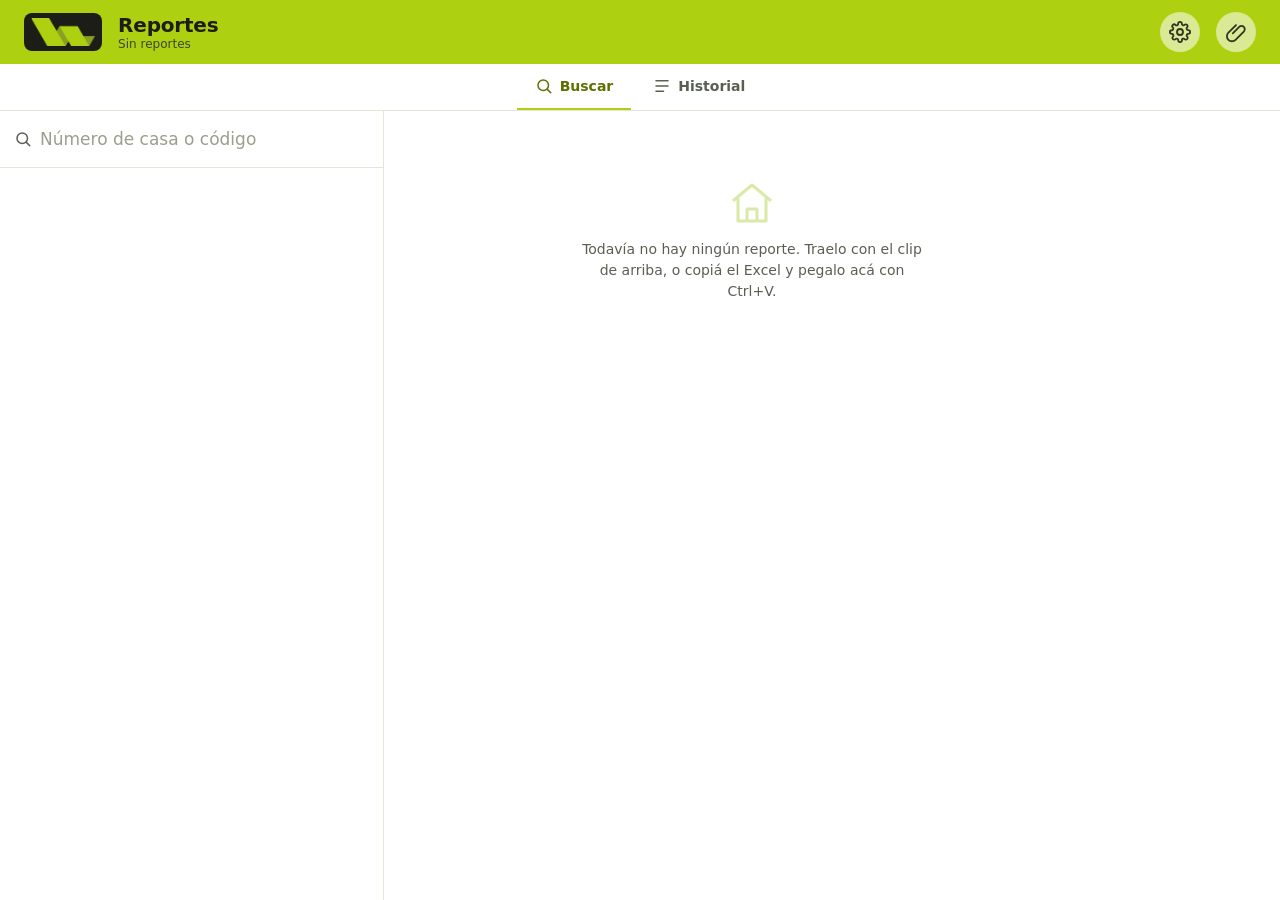
<file: index.html>
<!DOCTYPE html>
<html lang="es">
<head>
<meta charset="utf-8">
<meta name="viewport" content="width=device-width, initial-scale=1, viewport-fit=cover">
<title>Reportes — Adelante Desarrollos</title>
<meta name="theme-color" content="#add010">
<meta name="description" content="Consulta de avance eléctrico por casa y generación del texto de reporte.">
<link rel="manifest" href="manifest.webmanifest">
<link rel="icon" href="iconos/icono-192.png">
<link rel="apple-touch-icon" href="iconos/icono-192.png">
<link rel="stylesheet" href="css/estilos.css">
</head>
<body>

<header class="barra">
  <img class="barra__logo" src="iconos/logo.png" alt="Adelante Desarrollos">
  <div class="barra__texto">
    <h1 class="barra__titulo">Reportes</h1>
    <p class="barra__sub" id="barraSub">Sin reportes</p>
  </div>
  <!-- La tuerca va antes del clip a propósito: el clip es lo que se usa todas
       las semanas y se queda donde siempre estuvo, en la punta. -->
  <button type="button" class="clip" id="btnAjustes" aria-label="Ajustes de los textos" title="Ajustes de los textos">
    <svg viewBox="0 0 24 24" aria-hidden="true" focusable="false">
      <circle cx="12" cy="12" r="3.25" fill="none" stroke="currentColor" stroke-width="2"/>
      <path d="M19.4 15a1.65 1.65 0 0 0 .33 1.82l.06.06a2 2 0 1 1-2.83 2.83l-.06-.06a1.65 1.65 0 0 0-1.82-.33 1.65 1.65 0 0 0-1 1.51V21a2 2 0 0 1-4 0v-.09A1.65 1.65 0 0 0 9 19.4a1.65 1.65 0 0 0-1.82.33l-.06.06a2 2 0 1 1-2.83-2.83l.06-.06a1.65 1.65 0 0 0 .33-1.82 1.65 1.65 0 0 0-1.51-1H3a2 2 0 0 1 0-4h.09A1.65 1.65 0 0 0 4.6 9a1.65 1.65 0 0 0-.33-1.82l-.06-.06a2 2 0 1 1 2.83-2.83l.06.06a1.65 1.65 0 0 0 1.82.33H9a1.65 1.65 0 0 0 1-1.51V3a2 2 0 0 1 4 0v.09a1.65 1.65 0 0 0 1 1.51 1.65 1.65 0 0 0 1.82-.33l.06-.06a2 2 0 1 1 2.83 2.83l-.06.06a1.65 1.65 0 0 0-.33 1.82V9a1.65 1.65 0 0 0 1.51 1H21a2 2 0 0 1 0 4h-.09a1.65 1.65 0 0 0-1.51 1z"
            fill="none" stroke="currentColor" stroke-width="2"
            stroke-linecap="round" stroke-linejoin="round"/>
    </svg>
  </button>
  <button type="button" class="clip" id="btnImportar" aria-label="Importar reporte de Excel" title="Importar reporte de Excel">
    <svg viewBox="0 0 24 24" aria-hidden="true" focusable="false">
      <path d="M8.5 13.5l7-7a3.5 3.5 0 0 1 5 5l-9 9a5.5 5.5 0 0 1-7.8-7.8l8.3-8.3"
            fill="none" stroke="currentColor" stroke-width="2"
            stroke-linecap="round" stroke-linejoin="round"/>
    </svg>
  </button>
  <input type="file" id="archivo" accept=".xlsx,.xlsm,.xls" hidden>
</header>

<main id="vistas">

  <!-- ══════════════ BUSCAR ══════════════ -->
  <section class="vista vista--activa" id="vista-buscar">
    <div class="columnas" id="columnas">

      <div class="columna columna--lista">
        <div class="buscador">
          <svg class="buscador__lupa" viewBox="0 0 24 24" aria-hidden="true" focusable="false">
            <circle cx="11" cy="11" r="7" fill="none" stroke="currentColor" stroke-width="2"/>
            <path d="M16.5 16.5L21 21" fill="none" stroke="currentColor" stroke-width="2" stroke-linecap="round"/>
          </svg>
          <input type="search" id="busqueda" placeholder="Número de casa o código" autocomplete="off"
                 autocapitalize="characters" spellcheck="false" aria-label="Buscar por número de casa o por código">
          <button type="button" class="buscador__limpiar" id="btnLimpiar" aria-label="Limpiar búsqueda" hidden>&times;</button>
        </div>
        <!-- Los botones de grupo (Todas · VB · VN · VC) y los de bloque
             (1 · 2 · 3…) los arma app.js con lo que traiga el reporte. Los de
             bloque solo salen cuando hay un grupo elegido. -->
        <div class="grupos" id="grupos" role="group" aria-label="Filtrar por grupo" hidden></div>
        <div class="grupos grupos--sub" id="subgrupos" role="group" aria-label="Filtrar por bloque" hidden></div>
        <!-- La cuenta de casas y, debajo, los filtros. Cada par va en su
             renglón con un rótulo a la izquierda: apretados en una sola línea
             no se sabía cuál filtraba qué. -->
        <div class="conteo" id="conteoFila" hidden>
          <p class="conteo__texto" id="conteo"></p>
          <!-- El rótulo de cada renglón es además la salida: cuando ese filtro
               está encendido le sale una flecha y se puede tocar para volver.
               Sin eso, la única forma de apagarlo era tocar otra vez el botón
               que ya estaba prendido, y eso no se ve. -->
          <div class="filtros">
            <div class="filtros__fila" id="registro">
              <button type="button" class="filtros__rotulo" data-limpiar="registro" disabled>
                <span class="filtros__flecha" aria-hidden="true">&lsaquo;</span>Esta semana
              </button>
              <button type="button" class="filtro" data-registro="si">Registradas <span class="filtro__n"></span></button>
              <button type="button" class="filtro" data-registro="no">Pendientes <span class="filtro__n"></span></button>
            </div>
            <!-- Los papeles. Solo sale cuando hay alguna casa al 100 % a la
                 vista, que son las únicas donde el check corresponde. -->
            <div class="filtros__fila" id="entrega" hidden>
              <button type="button" class="filtros__rotulo" data-limpiar="entrega" disabled>
                <span class="filtros__flecha" aria-hidden="true">&lsaquo;</span>Papeles
              </button>
              <button type="button" class="filtro" data-entrega="si">Entregados <span class="filtro__n"></span></button>
              <button type="button" class="filtro" data-entrega="no">Sin entregar <span class="filtro__n"></span></button>
            </div>
          </div>
        </div>
        <!-- Las casas que llegaron al 100 % y ya se registraron salen de la
             lista de trabajo y se ven acá. La barra aparece sola cuando hay
             al menos una; app.js la llena. -->
        <button type="button" class="terminadas" id="btnTerminadas" aria-pressed="false" hidden></button>
        <ul class="resultados" id="resultados"></ul>
      </div>

      <div class="columna columna--detalle" id="detalle">
        <div class="vacio">
          <svg viewBox="0 0 24 24" aria-hidden="true" focusable="false">
            <path d="M3 10.5L12 3l9 7.5M5 9.5V21h14V9.5M9.5 21v-6h5v6"
                  fill="none" stroke="currentColor" stroke-width="1.5"
                  stroke-linecap="round" stroke-linejoin="round"/>
          </svg>
          <p>Buscá una casa para ver su texto de reporte.</p>
        </div>
      </div>

    </div>
  </section>

  <!-- ══════════════ HISTORIAL ══════════════ -->
  <section class="vista" id="vista-historial">

    <!-- La nube. No hay nada que escribir ni que elegir: al abrir la app se
         sincroniza sola y esto solo cuenta cómo fue. El botón aparece únicamente
         si algo falló, para poder reintentar sin cerrar la app. -->
    <div class="nube" id="nube">
      <div class="nube__fila">
        <div class="nube__datos">
          <div class="nube__titulo">Sincronización</div>
          <div class="nube__meta" id="nubeMeta">Sincronizando…</div>
        </div>
        <button type="button" class="boton" id="btnReintentar" hidden>Reintentar</button>
      </div>
    </div>

    <h2 class="titulo">Historial de reportes</h2>
    <p class="ayuda">El reporte activo es el que usa el buscador. Tocá otro para cambiarlo.</p>
    <ul class="historial" id="historial"></ul>
    <div class="vacio vacio--bloque" id="historialVacio">
      <p>Todavía no has importado ningún reporte.</p>
      <button type="button" class="boton boton--principal" id="btnImportarVacio">Importar el primero</button>
    </div>
  </section>

  <!-- ══════════════ AJUSTES ══════════════
       No tiene botón en la navegación de abajo: se llega con la tuerca de la
       barra y se sale con «Volver». Es una pantalla de vez en cuando, no una
       de las dos que se usan todos los días. -->
  <section class="vista" id="vista-ajustes">
    <button type="button" class="volver" id="btnVolver">&lsaquo; Volver</button>

    <h2 class="titulo">Textos del reporte</h2>
    <p class="ayuda">
      Esto es lo que se copia para cada casa, según el avance que traiga el
      reporte. Los cambios se guardan cuando tocás <strong>Guardar</strong>, y se
      sincronizan con los demás aparatos.
    </p>

    <!-- Los diez campos y el del medidor los arma app.js, para que los rótulos
         de los tramos salgan de los mismos números que usa el cálculo. -->
    <div id="listaTextos"></div>

    <div class="ajustes__pie">
      <button type="button" class="boton" id="btnRestaurarTodo">Restaurar todos los textos</button>
    </div>
  </section>

</main>

<nav class="nav">
  <button type="button" class="nav__boton nav__boton--activo" data-vista="buscar">
    <svg viewBox="0 0 24 24" aria-hidden="true" focusable="false">
      <circle cx="11" cy="11" r="7" fill="none" stroke="currentColor" stroke-width="2"/>
      <path d="M16.5 16.5L21 21" fill="none" stroke="currentColor" stroke-width="2" stroke-linecap="round"/>
    </svg>
    <span>Buscar</span>
  </button>
  <button type="button" class="nav__boton" data-vista="historial">
    <svg viewBox="0 0 24 24" aria-hidden="true" focusable="false">
      <path d="M4 5h16M4 12h16M4 19h10" fill="none" stroke="currentColor" stroke-width="2" stroke-linecap="round"/>
    </svg>
    <span>Historial</span>
  </button>
</nav>

<div class="aviso" id="aviso" role="status" aria-live="polite"></div>

<script src="vendor/xlsx.full.min.js"></script>
<script src="js/textos.js"></script>
<script src="js/almacen.js"></script>
<script src="js/nube.js"></script>
<script src="js/excel.js"></script>
<script src="js/app.js"></script>
</body>
</html>
</file>
<file: css/estilos.css>
/* ══════════════════════════════════════════════════════════════════════════
   Bitácora — Adelante Desarrollos
   Verde institucional #add010 sobre blanco. Móvil primero.
   ══════════════════════════════════════════════════════════════════════════ */

:root {
  --verde: #add010;
  --verde-oscuro: #5e7000;   /* para texto: contrasta sobre blanco */
  --verde-suave: #f4f8e2;
  --verde-borde: #dbe9a8;

  --tinta: #1b1d16;
  --tinta-suave: #5a5f52;
  --borde: #e3e7d9;
  --fondo: #ffffff;
  --fondo-alt: #fafbf5;
  --rojo: #a5321f;

  --barra-alto: 3.5rem;
  --nav-alto: 3.75rem;
  --radio: 0.625rem;
  --sombra: 0 1px 2px rgba(27, 29, 22, .06), 0 4px 12px rgba(27, 29, 22, .05);
}

* { box-sizing: border-box; }

/* El atributo hidden le tiene que ganar a cualquier display de más abajo.
   Sin esta línea, un bloque que trae su propio display (como .vacio, que es
   flex) se queda a la vista aunque el código lo mande a esconder. */
[hidden] { display: none !important; }

html { -webkit-text-size-adjust: 100%; }

body {
  margin: 0;
  font-family: 'Segoe UI', system-ui, -apple-system, sans-serif;
  font-size: 1rem;
  line-height: 1.5;
  color: var(--tinta);
  background: var(--fondo);
  padding-bottom: calc(var(--nav-alto) + env(safe-area-inset-bottom));
}

/* ══ Barra superior ══════════════════════════════════════════════════════ */
.barra {
  position: sticky;
  top: 0;
  z-index: 20;
  display: flex;
  align-items: center;
  gap: .75rem;
  height: var(--barra-alto);
  padding: 0 .875rem;
  background: var(--verde);
  color: var(--tinta);
}

/* El logo es claro y sobre el verde de la barra se perdía, así que va sobre
   una placa oscura. content-box para que el relleno se sume alrededor y no
   le coma altura al logo. */
.barra__logo {
  height: 1.375rem;
  width: auto;
  display: block;
  box-sizing: content-box;
  padding: .3125rem .4375rem;
  border-radius: .5rem;
  background: var(--tinta);
}

.barra__texto { flex: 1; min-width: 0; }

.barra__titulo {
  margin: 0;
  font-size: 1.0625rem;
  font-weight: 700;
  letter-spacing: -.01em;
  line-height: 1.2;
}

.barra__sub {
  margin: 0;
  font-size: .75rem;
  line-height: 1.2;
  color: #3d4530;
  white-space: nowrap;
  overflow: hidden;
  text-overflow: ellipsis;
}

.clip {
  flex: none;
  display: grid;
  place-items: center;
  width: 2.5rem;
  height: 2.5rem;
  padding: 0;
  border: 0;
  border-radius: 50%;
  background: rgba(255, 255, 255, .55);
  color: #2f3626;
  cursor: pointer;
  transition: background .15s;
}
.clip:hover { background: #fff; }
.clip:active { transform: scale(.94); }
.clip svg { width: 1.375rem; height: 1.375rem; }

/* La tuerca queda marcada mientras se está en Ajustes: esa pantalla no tiene
   botón abajo, así que es lo único que dice dónde estás. */
.clip--activo { background: var(--tinta); color: #fff; }
.clip--activo:hover { background: var(--tinta); }

/* ══ Vistas ══════════════════════════════════════════════════════════════ */
.vista { display: none; padding: 1rem .875rem 2rem; }
.vista--activa { display: block; }
#vista-buscar.vista--activa { padding: 0; }

.titulo {
  margin: .25rem 0 .25rem;
  font-size: 1.25rem;
  font-weight: 700;
  letter-spacing: -.01em;
}

.subtitulo {
  margin: 0 0 .375rem;
  font-size: .9375rem;
  font-weight: 700;
}

.ayuda {
  margin: 0 0 1rem;
  font-size: .8125rem;
  color: var(--tinta-suave);
}

/* ══ Buscador ════════════════════════════════════════════════════════════ */
.columnas { display: block; }

.columna--lista {
  position: sticky;
  top: var(--barra-alto);
  z-index: 10;
  background: var(--fondo);
}

.buscador {
  display: flex;
  align-items: center;
  gap: .5rem;
  padding: .75rem .875rem;
  border-bottom: 1px solid var(--borde);
}

.buscador__lupa {
  flex: none;
  width: 1.125rem;
  height: 1.125rem;
  color: var(--tinta-suave);
}

.buscador input {
  flex: 1;
  min-width: 0;
  border: 0;
  padding: .375rem 0;
  font-size: 1.0625rem;
  font-family: inherit;
  color: var(--tinta);
  background: transparent;
  outline: none;
}
.buscador input::placeholder { color: #9aa08d; }
.buscador input::-webkit-search-cancel-button { display: none; }

.buscador__limpiar {
  flex: none;
  width: 1.75rem;
  height: 1.75rem;
  border: 0;
  border-radius: 50%;
  background: var(--fondo-alt);
  color: var(--tinta-suave);
  font-size: 1.125rem;
  line-height: 1;
  cursor: pointer;
}

/* ══ Filtro por grupo (Todas · VB · VN · VC) ═════════════════════════════
   Va pegado bajo el buscador. Se desplaza de lado si algún día hay más
   grupos de los que caben en pantalla. */
.grupos {
  display: flex;
  gap: .375rem;
  padding: .5rem .875rem;
  border-bottom: 1px solid var(--borde);
  overflow-x: auto;
  scrollbar-width: none;
  -webkit-overflow-scrolling: touch;
}
.grupos::-webkit-scrollbar { display: none; }

.grupo {
  flex: none;
  min-height: 2.25rem;   /* que se puedan tocar cómodo con el dedo */
  padding: .3125rem .875rem;
  border: 1px solid var(--borde);
  border-radius: 999px;
  background: var(--fondo);
  font-family: inherit;
  font-size: .8125rem;
  font-weight: 600;
  color: var(--tinta-suave);
  cursor: pointer;
  transition: background .15s, border-color .15s, color .15s;
}
.grupo:hover { background: var(--fondo-alt); }
.grupo--activo {
  background: var(--verde);
  border-color: var(--verde);
  color: var(--tinta);
}
.grupo--activo:hover { background: #9dbe0e; border-color: #9dbe0e; }

/* Los bloques son el segundo nivel, así que van un poco más chicos para que
   se lea de un vistazo cuál manda. */
.grupos--sub { padding-top: .375rem; background: var(--fondo-alt); }
.grupos--sub .grupo {
  min-height: 2rem;
  padding: .25rem .75rem;
  font-size: .75rem;
}

/* La cuenta de casas, y a la derecha el filtro por el check. Van juntos en
   una fila que ya existía y estaba medio vacía, en vez de en una cuarta fila
   de botones encima de la lista. En pantallas angostas el filtro baja solo. */
.conteo {
  display: flex;
  flex-direction: column;
  align-items: stretch;
  gap: .375rem;
  margin: 0;
  padding: .5rem .875rem 0;
  font-size: .75rem;
  color: var(--tinta-suave);
}

.conteo__texto { margin: 0; }

/* ── Los filtros ──────────────────────────────────────────────────────────
   Un renglón por par, con el rótulo a la izquierda y los dos botones
   repartiéndose lo que queda. Antes iban los cuatro apretados contra el borde
   derecho: entraban, pero no se veía cuál filtraba qué ni había dónde
   apuntarle con el dedo. */
.filtros { display: flex; flex-direction: column; gap: .3125rem; }

.filtros__fila { display: flex; align-items: center; gap: .375rem; }

/* El rótulo es también el botón para salir del filtro. Ancho fijo para que los
   dos renglones queden alineados entre sí, y sin borde ni fondo: apagado tiene
   que leerse como un rótulo y nada más. */
.filtros__rotulo {
  flex: none;
  display: flex;
  align-items: center;
  width: 5.25rem;
  min-height: 2rem;
  padding: 0;
  border: 0;
  background: none;
  font-family: inherit;
  font-size: .6875rem;
  line-height: 1.2;
  text-align: left;
  color: var(--tinta-suave);
}

/* El hueco de la flecha se reserva siempre, aunque esté vacío: si apareciera
   de la nada, el rótulo se correría cada vez que se enciende un filtro. */
.filtros__flecha {
  display: inline-block;
  width: .5rem;
  margin-right: .125rem;
  font-size: .875rem;
  line-height: 1;
  visibility: hidden;
}

.filtros__rotulo--activo {
  color: var(--verde-oscuro);
  font-weight: 600;
  cursor: pointer;
}
.filtros__rotulo--activo .filtros__flecha { visibility: visible; }
.filtros__rotulo--activo:hover { color: var(--tinta); }

.filtros__fila .filtro { flex: 1; min-width: 0; }

.filtro {
  min-height: 2rem;
  padding: .25rem .5rem;
  border: 1px solid var(--borde);
  border-radius: 999px;
  background: var(--fondo);
  font-family: inherit;
  font-size: .6875rem;
  font-weight: 600;
  color: var(--tinta-suave);
  white-space: nowrap;
  cursor: pointer;
  transition: background .15s, border-color .15s, color .15s;
}
.filtro:hover { background: var(--fondo-alt); }

/* El número, en un tono más bajo para que no compita con la palabra. */
.filtro__n { opacity: .65; font-variant-numeric: tabular-nums; }
.filtro--activo .filtro__n { opacity: .7; }
.filtro--activo {
  background: var(--verde);
  border-color: var(--verde);
  color: var(--tinta);
}
.filtro--activo:hover { background: #9dbe0e; border-color: #9dbe0e; }

/* ══ Lista de resultados ═════════════════════════════════════════════════ */
.resultados { list-style: none; margin: 0; padding: .375rem 0 .5rem; }

.resultado {
  display: flex;
  align-items: center;
  gap: .75rem;
  width: 100%;
  padding: .6875rem .875rem;
  border: 0;
  border-bottom: 1px solid var(--borde);
  background: none;
  font-family: inherit;
  font-size: 1rem;
  text-align: left;
  color: var(--tinta);
  cursor: pointer;
}
.resultado:hover { background: var(--fondo-alt); }
.resultado--activo { background: var(--verde-suave); }

.resultado__casa { flex: 1; min-width: 0; font-weight: 600; }

.resultado__meta {
  display: block;
  font-size: .75rem;
  font-weight: 400;
  color: var(--tinta-suave);
  white-space: nowrap;
  overflow: hidden;
  text-overflow: ellipsis;
}

/* El código va en la misma línea de abajo que el resto, pero destacado: es lo
   que se busca, así que tiene que saltar antes que el tipo o el sprint. */
.resultado__codigo { font-weight: 700; color: var(--verde-oscuro); }

.pastilla {
  flex: none;
  display: inline-flex;
  align-items: baseline;
  gap: .1875rem;
  padding: .1875rem .5rem;
  border-radius: 999px;
  background: var(--verde-suave);
  border: 1px solid var(--verde-borde);
  font-size: .75rem;
  font-weight: 700;
  color: var(--verde-oscuro);
  font-variant-numeric: tabular-nums;
}
.pastilla--gris { background: var(--fondo-alt); border-color: var(--borde); color: var(--tinta-suave); }

/* La marquita de la lista: dice que esa casa ya se copió hace poco. */
.marca-punto {
  flex: none;
  display: grid;
  place-items: center;
  width: 1.125rem;
  height: 1.125rem;
  border-radius: 50%;
  background: var(--verde);
  color: var(--tinta);
  font-size: .6875rem;
  font-weight: 700;
  line-height: 1;
}

/* ══ Barra de terminadas ═════════════════════════════════════════════════
   Va justo encima de la lista y solo aparece cuando hay alguna. Es una tira
   fina a propósito: en el celular cada línea de alto que se le quite a la
   lista de casas se nota. */
.terminadas {
  display: flex;
  align-items: center;
  gap: .375rem;
  width: 100%;
  padding: .4375rem .875rem;
  border: 0;
  border-bottom: 1px solid var(--borde);
  background: var(--fondo-alt);
  font-family: inherit;
  font-size: .75rem;
  font-weight: 600;
  color: var(--tinta-suave);
  text-align: left;
  cursor: pointer;
  transition: background .15s, color .15s;
}
.terminadas:hover { background: var(--verde-suave); }
.terminadas--activo {
  background: var(--verde);
  border-bottom-color: var(--verde);
  color: var(--tinta);
}
.terminadas--activo:hover { background: #9dbe0e; }
.terminadas__flecha { margin-left: auto; font-size: 1rem; line-height: 1; }

/* ══ Detalle de la casa ══════════════════════════════════════════════════ */
.columna--detalle { padding: 1rem .875rem 2rem; }

/* El número de casa y el código, en la misma línea. Si no caben, el código
   baja solo y queda debajo del número. */
.ficha__encabezado {
  display: flex;
  align-items: center;
  flex-wrap: wrap;
  gap: .5rem .75rem;
}

.ficha__casa {
  margin: 0;
  font-size: 1.625rem;
  font-weight: 700;
  letter-spacing: -.02em;
}

/* ── El código de la casa ─────────────────────────────────────────────────
   De entrada parece una etiqueta con borde punteado: se ve que es un hueco
   para llenar y no un dato del reporte. Se guarda solo cuando se acepta, con
   Enter o con el ✓, así que mientras haya algo escrito sin guardar se pone en
   ámbar y el ✓ queda a la vista. */
.codigo { display: flex; align-items: center; gap: .375rem; }

.codigo__campo {
  width: 9.5rem;
  min-height: 2rem;
  padding: .25rem .6875rem;
  border: 1px dashed var(--borde);
  border-radius: 999px;
  background: var(--fondo-alt);
  font-family: inherit;
  font-size: .8125rem;
  font-weight: 700;
  color: var(--tinta);
  transition: border-color .15s, background .15s;
}
.codigo__campo::placeholder { font-weight: 400; color: #9aa08d; }
.codigo__campo:focus {
  outline: none;
  border-style: solid;
  border-color: var(--verde);
  background: var(--fondo);
}

.codigo--pendiente .codigo__campo {
  border-style: solid;
  border-color: #d8a72b;
  background: #fdf8e9;
}

.codigo__ok {
  flex: none;
  display: grid;
  place-items: center;
  width: 2rem;
  height: 2rem;
  border: 1px solid var(--verde);
  border-radius: 50%;
  background: var(--verde);
  color: var(--tinta);
  font-size: .875rem;
  font-weight: 700;
  line-height: 1;
  cursor: pointer;
}
.codigo__ok:hover { background: #9dbe0e; border-color: #9dbe0e; }

/* Verde suave y no blanco: en blanco sobre blanco casi no se veía y había que
   saber que estaba ahí. Relleno se queda el ✓, que es el que pesa. */
.codigo__copiar {
  flex: none;
  display: grid;
  place-items: center;
  width: 2rem;
  height: 2rem;
  padding: 0;
  border: 1px solid var(--verde-borde);
  border-radius: 50%;
  background: var(--verde-suave);
  color: var(--verde-oscuro);
  cursor: pointer;
  transition: border-color .15s, background .15s, color .15s;
}
.codigo__copiar svg { width: 1.0625rem; height: 1.0625rem; }
.codigo__copiar:hover {
  border-color: var(--verde);
  background: #eaf2cd;
}
.codigo__copiar--copiado {
  border-color: var(--verde);
  background: var(--verde);
  color: var(--tinta);
}
.codigo__copiar--copiado svg { display: none; }
.codigo__copiar--copiado::after {
  content: '\2713';
  font-size: .875rem;
  font-weight: 700;
  line-height: 1;
}

/* ── Los checks de la ficha ───────────────────────────────────────────────
   Son dos y salen en las casas al 100 %: el de la bitácora arriba, antes del
   avance, y el de los papeles abajo, después del texto. Todo el bloque es la
   etiqueta, así que se puede tocar en cualquier parte y no solo en el
   cuadrito. */
.chequeo {
  display: flex;
  align-items: flex-start;
  gap: .625rem;
  padding: .625rem .875rem;
  margin-bottom: 1rem;
  border: 1px solid var(--borde);
  border-radius: var(--radio);
  background: var(--fondo-alt);
  font-size: .8125rem;
  color: var(--tinta-suave);
  cursor: pointer;
  transition: border-color .15s, background .15s;
}
.chequeo:hover { border-color: var(--verde); }

.chequeo--puesto {
  border-color: var(--verde-borde);
  background: var(--verde-suave);
  color: #47512f;
}

/* El de los papeles va pegado al texto del reporte, que ya trae su margen. */
#papeles { margin: -.375rem 0 0; }

.chequeo__check {
  flex: none;
  width: 1.125rem;
  height: 1.125rem;
  margin: .1875rem 0 0;
  /* El verde institucional es muy claro para llevar el ✓ blanco del navegador
     encima; el oscuro es el mismo color de la casa y sí se lee. */
  accent-color: var(--verde-oscuro);
  cursor: pointer;
}

.chequeo__texto { flex: 1; min-width: 0; }
.chequeo__texto strong {
  display: block;
  color: var(--tinta);
  font-size: .875rem;
}
.chequeo__nota { display: block; }

.ficha__contexto {
  display: flex;
  flex-wrap: wrap;
  gap: .375rem;
  margin: .625rem 0 1.125rem;
}

.dato {
  padding: .25rem .5625rem;
  border: 1px solid var(--borde);
  border-radius: 999px;
  background: var(--fondo-alt);
  font-size: .75rem;
  color: var(--tinta-suave);
}
.dato strong { color: var(--tinta); font-weight: 600; }

.avance {
  display: flex;
  align-items: center;
  gap: .75rem;
  padding: .8125rem .875rem;
  border: 1px solid var(--verde-borde);
  border-radius: var(--radio);
  background: var(--verde-suave);
  margin-bottom: 1rem;
}

.avance__numero {
  font-size: 1.75rem;
  font-weight: 700;
  line-height: 1;
  color: var(--verde-oscuro);
  font-variant-numeric: tabular-nums;
}

.avance__detalle { font-size: .8125rem; line-height: 1.35; color: #47512f; }
.avance__detalle strong { color: var(--tinta); }

/* ══ Bloque de texto para copiar ═════════════════════════════════════════ */
.texto-generado {
  border: 1px solid var(--borde);
  border-radius: var(--radio);
  overflow: hidden;
  box-shadow: var(--sombra);
}

.texto-generado__encabezado {
  display: flex;
  align-items: center;
  justify-content: space-between;
  gap: .5rem;
  padding: .5rem .75rem;
  background: var(--fondo-alt);
  border-bottom: 1px solid var(--borde);
  font-size: .75rem;
  font-weight: 700;
  text-transform: uppercase;
  letter-spacing: .04em;
  color: var(--tinta-suave);
}

/* ── La marca de «añadido», al lado del botón de copiar ───────────────────
   Es un botón: tocarla la quita, por si se copió solo para leer. Hay que
   apagarle las mayúsculas del encabezado para que se lea como una nota. */
.texto-generado__acciones {
  display: flex;
  align-items: center;
  gap: .5rem;
}

.marca {
  padding: .25rem .5625rem;
  border: 1px solid var(--verde-borde);
  border-radius: 999px;
  background: var(--verde-suave);
  font-family: inherit;
  font-size: .6875rem;
  font-weight: 700;
  text-transform: none;
  letter-spacing: 0;
  color: var(--verde-oscuro);
  white-space: nowrap;
  cursor: pointer;
}
.marca:hover { background: #fbf3f1; border-color: #e6cfc9; color: var(--rojo); }

.texto-generado__cuerpo {
  margin: 0;
  padding: .875rem;
  font-family: inherit;
  font-size: .9375rem;
  line-height: 1.55;
  white-space: pre-wrap;
  word-break: break-word;
  background: var(--fondo);
  user-select: all;
  -webkit-user-select: all;
}
.texto-generado__cuerpo:empty::before {
  content: 'Sin texto: esta casa no trae porcentaje de avance eléctrico.';
  color: var(--tinta-suave);
  font-style: italic;
  user-select: none;
}

/* ══ Botones ═════════════════════════════════════════════════════════════ */
.boton {
  display: inline-flex;
  align-items: center;
  justify-content: center;
  gap: .375rem;
  min-height: 2.5rem;
  padding: .5rem 1rem;
  border: 1px solid var(--borde);
  border-radius: var(--radio);
  background: var(--fondo);
  font-family: inherit;
  font-size: .875rem;
  font-weight: 600;
  color: var(--tinta);
  cursor: pointer;
  transition: background .15s, border-color .15s;
}
.boton:hover { background: var(--fondo-alt); }
.boton:active { transform: translateY(1px); }

.boton--principal {
  background: var(--verde);
  border-color: var(--verde);
  color: var(--tinta);
}
.boton--principal:hover { background: #9dbe0e; border-color: #9dbe0e; }

.boton--copiar { min-height: 2rem; padding: .25rem .75rem; font-size: .8125rem; }
.boton--copiado { background: var(--verde); border-color: var(--verde); }

.boton--chico { min-height: 2rem; padding: .25rem .75rem; font-size: .8125rem; }
.boton[disabled] { opacity: .45; cursor: default; }
.boton[disabled]:hover { background: var(--fondo); }

input:focus, textarea:focus { outline: 2px solid var(--verde); outline-offset: -1px; }

/* ══ Tablas ══════════════════════════════════════════════════════════════ */
.tabla-envoltura {
  overflow-x: auto;
  border: 1px solid var(--borde);
  border-radius: var(--radio);
  margin-bottom: .625rem;
  -webkit-overflow-scrolling: touch;
}

.tabla { width: 100%; border-collapse: collapse; font-size: .8125rem; }

.tabla th, .tabla td {
  padding: .4375rem .625rem;
  text-align: left;
  border-bottom: 1px solid var(--borde);
  white-space: nowrap;
}

.tabla th {
  background: var(--fondo-alt);
  font-weight: 700;
  font-size: .75rem;
  position: sticky;
  top: 0;
}
.tabla tr:last-child td { border-bottom: 0; }
.tabla .num { text-align: right; font-variant-numeric: tabular-nums; }

/* ══ La nube ═════════════════════════════════════════════════════════════
   Vive arriba del historial, porque es de lo mismo: qué reportes hay. */
.nube {
  border: 1px solid var(--borde);
  border-radius: var(--radio);
  background: var(--fondo-alt);
  padding: .75rem;
  margin-bottom: 1.25rem;
}
.nube:empty { display: none; }

.nube__fila {
  display: flex;
  align-items: center;
  gap: .625rem;
}
.nube__datos { flex: 1; min-width: 0; }

.nube__titulo { font-weight: 600; font-size: .875rem; }
.nube__meta { font-size: .75rem; color: var(--tinta-suave); }

/* Cuando algo falló, el estado se pone en rojo: es lo único que hay que mirar. */
.nube--error { border-color: #e6cfc9; background: #fbf3f1; }
.nube--error .nube__meta { color: var(--rojo); }

/* ══ Historial ═══════════════════════════════════════════════════════════ */
.historial { list-style: none; margin: 0; padding: 0; }

.historial__fila {
  display: flex;
  align-items: center;
  gap: .625rem;
  padding: .75rem;
  border: 1px solid var(--borde);
  border-radius: var(--radio);
  margin-bottom: .5rem;
  background: var(--fondo);
}
.historial__fila--activo { border-color: var(--verde); background: var(--verde-suave); }

.historial__datos { flex: 1; min-width: 0; }
.historial__nombre {
  font-weight: 600;
  font-size: .9375rem;
  overflow: hidden;
  text-overflow: ellipsis;
  white-space: nowrap;
}
.historial__meta { font-size: .75rem; color: var(--tinta-suave); }

.iconoboton {
  flex: none;
  width: 2rem;
  height: 2rem;
  display: grid;
  place-items: center;
  border: 1px solid var(--borde);
  border-radius: var(--radio);
  background: var(--fondo);
  color: var(--tinta-suave);
  font-size: 1rem;
  line-height: 1;
  cursor: pointer;
}
.iconoboton:hover { background: #fbf3f1; color: var(--rojo); border-color: #e6cfc9; }

/* ══ Ajustes (la tuerca) ═════════════════════════════════════════════════
   Los textos que se copian, uno por etapa. Cada uno guarda por su cuenta:
   así un cambio a medias en la etapa 3 no arrastra a las otras nueve. */
.volver {
  display: inline-flex;
  align-items: center;
  min-height: 2.25rem;
  margin: 0 0 .25rem -.5rem;
  padding: .25rem .75rem .25rem .5rem;
  border: 0;
  background: none;
  font-family: inherit;
  font-size: .875rem;
  font-weight: 600;
  color: var(--verde-oscuro);
  cursor: pointer;
}
.volver:hover { text-decoration: underline; }

.ajuste {
  padding: .75rem;
  margin-bottom: .625rem;
  border: 1px solid var(--borde);
  border-radius: var(--radio);
  background: var(--fondo);
}
/* Los que están cambiados respecto del original se distinguen de un vistazo. */
.ajuste--propio { border-color: var(--verde-borde); background: var(--verde-suave); }

.ajuste__titulo {
  display: flex;
  align-items: baseline;
  flex-wrap: wrap;
  gap: .25rem .5rem;
  margin-bottom: .5rem;
  font-size: .8125rem;
  font-weight: 700;
}
.ajuste__corto { font-weight: 400; color: var(--tinta-suave); }

.ajuste__sello {
  margin-left: auto;
  padding: .0625rem .4375rem;
  border-radius: 999px;
  background: var(--verde);
  font-size: .625rem;
  font-weight: 700;
  text-transform: uppercase;
  letter-spacing: .04em;
  color: var(--tinta);
}

.ajuste__campo {
  display: block;
  width: 100%;
  padding: .5rem .625rem;
  border: 1px solid var(--borde);
  border-radius: var(--radio);
  background: var(--fondo);
  font-family: inherit;
  font-size: .875rem;
  line-height: 1.5;
  color: var(--tinta);
  resize: vertical;
}

.ajuste__acciones {
  display: flex;
  align-items: center;
  gap: .5rem;
  margin-top: .5rem;
}
.ajuste__estado { flex: 1; min-width: 0; font-size: .75rem; color: var(--tinta-suave); }
.ajuste__estado--pendiente { color: #8a6a12; font-weight: 600; }

.ajustes__pie {
  margin-top: 1.25rem;
  padding-top: 1rem;
  border-top: 1px solid var(--borde);
}

/* ══ Vacíos ══════════════════════════════════════════════════════════════ */
.vacio {
  display: flex;
  flex-direction: column;
  align-items: center;
  justify-content: center;
  gap: .75rem;
  padding: 2.5rem 1rem;
  text-align: center;
  color: var(--tinta-suave);
  font-size: .875rem;
}
.vacio svg { width: 3rem; height: 3rem; color: var(--verde-borde); }
.vacio p { margin: 0; max-width: 22rem; }
.vacio--bloque { border: 1px dashed var(--borde); border-radius: var(--radio); }


/* ══ Navegación inferior ═════════════════════════════════════════════════ */
.nav {
  position: fixed;
  bottom: 0;
  left: 0;
  right: 0;
  z-index: 20;
  display: flex;
  height: calc(var(--nav-alto) + env(safe-area-inset-bottom));
  padding-bottom: env(safe-area-inset-bottom);
  background: var(--fondo);
  border-top: 1px solid var(--borde);
}

.nav__boton {
  flex: 1;
  display: flex;
  flex-direction: column;
  align-items: center;
  justify-content: center;
  gap: .1875rem;
  border: 0;
  background: none;
  font-family: inherit;
  font-size: .6875rem;
  font-weight: 600;
  color: var(--tinta-suave);
  cursor: pointer;
}
.nav__boton svg { width: 1.375rem; height: 1.375rem; }
.nav__boton--activo { color: var(--verde-oscuro); }

/* ══ Arrastrar y soltar ══════════════════════════════════════════════════
   Sin pantallas encima: el único aviso es el clip de la barra, que se marca
   mientras el archivo viene en camino. Así nada puede tapar la interfaz. */
.clip--recibiendo {
  background: #fff;
  box-shadow: 0 0 0 .25rem rgba(255, 255, 255, .75);
  animation: clipLate 1s ease-in-out infinite;
}
@keyframes clipLate {
  50% { transform: scale(1.1); }
}

/* ══ Aviso flotante ══════════════════════════════════════════════════════ */
.aviso {
  position: fixed;
  left: 50%;
  bottom: calc(var(--nav-alto) + 1rem + env(safe-area-inset-bottom));
  z-index: 50;
  max-width: calc(100% - 2rem);
  padding: .625rem 1rem;
  border-radius: var(--radio);
  background: var(--tinta);
  color: #fff;
  font-size: .875rem;
  text-align: center;
  box-shadow: 0 6px 20px rgba(27, 29, 22, .25);
  opacity: 0;
  transform: translate(-50%, .5rem);
  pointer-events: none;
  transition: opacity .18s, transform .18s;
}
.aviso--visible { opacity: 1; transform: translate(-50%, 0); }
.aviso--error { background: var(--rojo); }

/* ══════════════════════════════════════════════════════════════════════════
   Pantalla grande: la lista a la izquierda, el detalle al lado.
   ══════════════════════════════════════════════════════════════════════════ */
@media (min-width: 56rem) {
  :root { --barra-alto: 4rem; }

  body { padding-bottom: 0; padding-top: 0; }

  .barra { padding: 0 1.5rem; gap: 1rem; }
  .barra__logo { height: 1.75rem; }
  .barra__titulo { font-size: 1.25rem; }

  /* La navegación pasa de la parte de abajo a la barra de arriba. */
  .nav {
    position: static;
    height: auto;
    padding: 0;
    border-top: 0;
    border-bottom: 1px solid var(--borde);
    order: -1;
    justify-content: center;
    gap: .25rem;
  }
  .nav__boton {
    flex: none;
    flex-direction: row;
    gap: .4375rem;
    padding: .8125rem 1.125rem;
    font-size: .875rem;
    border-bottom: 2px solid transparent;
  }
  .nav__boton svg { width: 1.125rem; height: 1.125rem; }
  .nav__boton--activo { border-bottom-color: var(--verde); }

  /* La pantalla completa deja de deslizarse: se queda del alto de la ventana
     y cada parte corre por su cuenta. Así la barra de deslizar de las casas
     queda pegada a la lista, y no al borde derecho del navegador. */
  body { display: flex; flex-direction: column; height: 100vh; height: 100dvh; overflow: hidden; }
  .barra { order: -2; flex: none; }
  .nav { flex: none; }
  #vistas { order: 0; flex: 1; min-height: 0; display: flex; flex-direction: column; }

  .vista { padding: 1.5rem 1.5rem 3rem; max-width: 60rem; margin: 0 auto; }

  /* El width: 100% es necesario. Como #vistas es flex, sin él el «margin: 0
     auto» deja de estirar la vista y pasa a encogerla al ancho de su
     contenido, y todo se va al centro de la pantalla. */
  .vista--activa { flex: 1; min-height: 0; width: 100%; overflow-y: auto; }

  /* El buscador ocupa el ancho completo y pegado a la izquierda, para que la
     barra de deslizar de las casas quede en el costado y no por el medio. */
  #vista-buscar.vista--activa {
    display: flex;
    padding: 0;
    max-width: none;
    margin: 0;
    overflow: hidden;
  }

  .columnas {
    display: grid;
    grid-template-columns: minmax(17rem, 24rem) 1fr;
    flex: 1;
    min-height: 0;
    width: 100%;
  }

  /* El buscador y los botones de filtro quedan fijos arriba de la columna;
     lo único que se desliza es la lista de casas. */
  .columna--lista {
    position: static;
    display: flex;
    flex-direction: column;
    min-height: 0;
    overflow: hidden;
    border-right: 1px solid var(--borde);
  }
  .columna--lista .resultados { flex: 1; min-height: 0; overflow-y: auto; }

  .columna--detalle {
    min-height: 0;
    overflow-y: auto;
    padding: 1.75rem 2rem 3rem;
    max-width: 46rem;
  }

  .ficha__casa { font-size: 2rem; }
  .aviso { bottom: 1.5rem; }
}

@media (prefers-reduced-motion: reduce) {
  * { transition: none !important; animation: none !important; }
}
</file>
